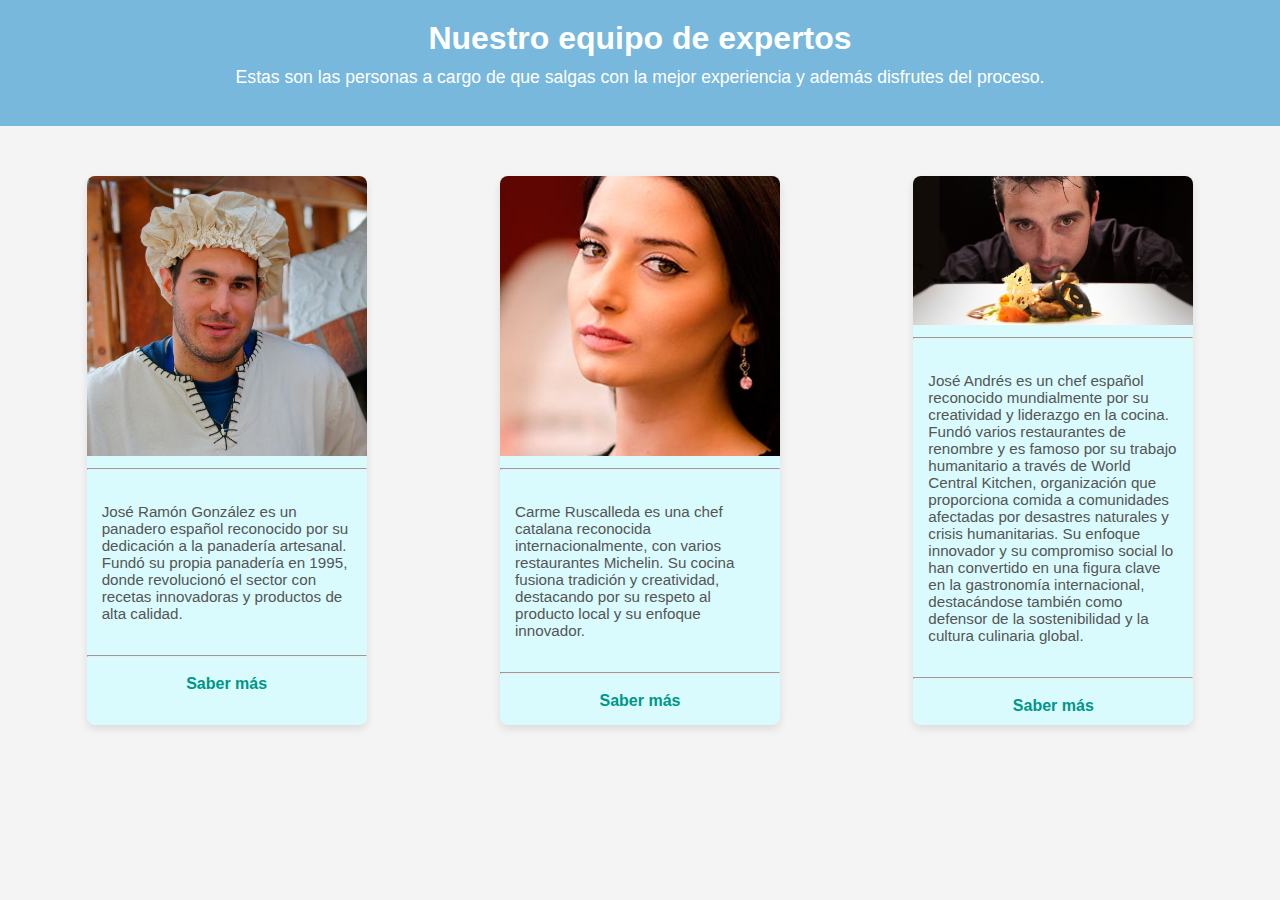
<file: cocina/HTML/cards.html>
<!DOCTYPE html>
<html lang="es">
<head>
  <meta charset="UTF-8">
  <meta name="viewport" content="width=device-width, initial-scale=1.0">
  <title>Equipo de Expertos</title>
  <link rel="stylesheet" href="../CSS/cards.css">
</head>
<body>
  <header>
    <h1>Nuestro equipo de expertos</h1>
    <p>Estas son las personas a cargo de que salgas con la mejor experiencia y además disfrutes del proceso.</p>
  </header>

  <section class="cards">
    <div class="card">
      <div class="card-header">
        <img src="../IMG/instructor2.jpg" alt="Instructor 1">
      </div>
      <hr>
      <div class="card-body">
        <p>José Ramón González es un panadero español reconocido por su dedicación a la panadería artesanal. Fundó su propia panadería en 1995, donde revolucionó el sector con recetas innovadoras y productos de alta calidad.</p>
      </div>
      <hr>
      <div class="card-footer">
        <a class="enlace" href="#">Saber más</a>
      </div>
    </div>

    <div class="card">
      <div class="card-header">
        <img src="../IMG/instructor.jpg" alt="Instructor 2">
      </div>
      <hr>
      <div class="card-body">
        <p>Carme Ruscalleda es una chef catalana reconocida internacionalmente, con varios restaurantes Michelin. Su cocina fusiona tradición y creatividad, destacando por su respeto al producto local y su enfoque innovador.</p>
      </div>
      <hr>
      <div class="card-footer">
        <a class="enlace" href="#">Saber más</a>
      </div>
    </div>

    <div class="card">
      <div class="card-header">
        <img src="../IMG/instructor3.jpg" alt="Instructor 3">
      </div>
      <hr>
      <div class="card-body">
        <p>José Andrés es un chef español reconocido mundialmente por su creatividad y liderazgo en la cocina. Fundó varios restaurantes de renombre y es famoso por su trabajo humanitario a través de World Central Kitchen, organización que proporciona comida a comunidades afectadas por desastres naturales y crisis humanitarias. Su enfoque innovador y su compromiso social lo han convertido en una figura clave en la gastronomía internacional, destacándose también como defensor de la sostenibilidad y la cultura culinaria global.</p>



        </p>
      </div>
      <hr>
      <div class="card-footer">
        <a class="enlace" href="#">Saber más</a>
      </div>
    </div>
  </section>
</body>
</html>
</file>
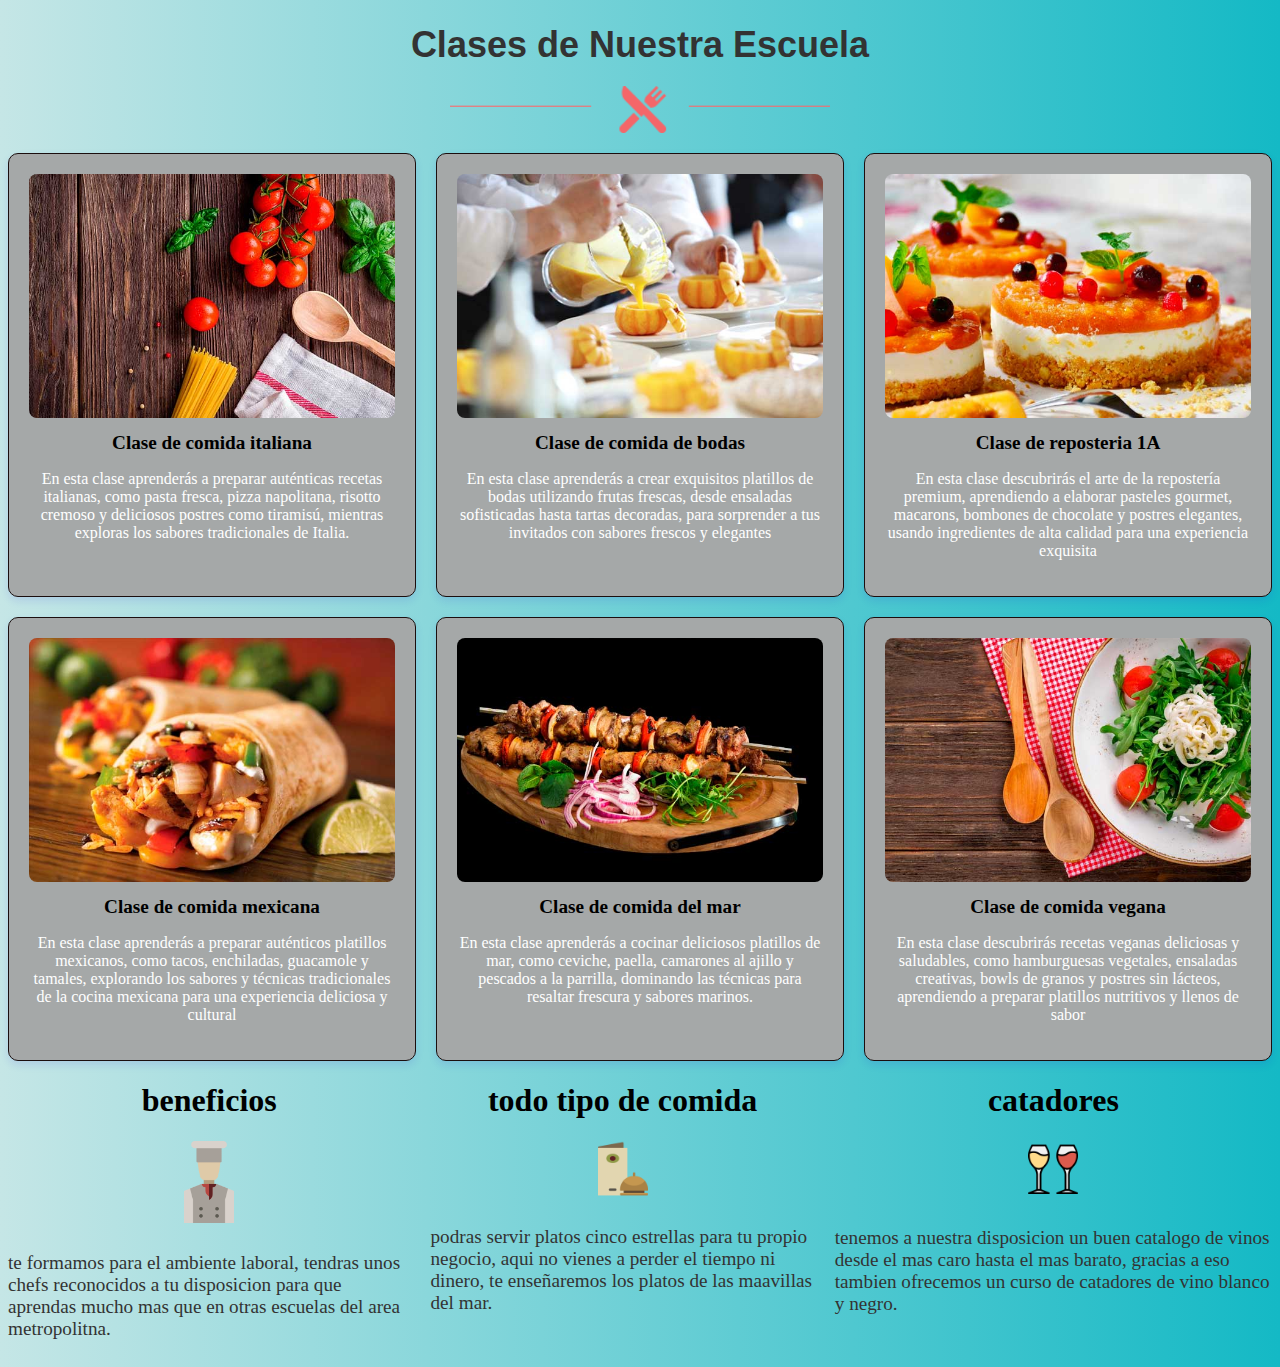
<file: cocina/HTML/clases.html>
<!DOCTYPE html>
<html lang="es">
<head>
    <meta charset="UTF-8">
    <meta name="viewport" content="width=device-width, initial-scale=1.0">
    <title>Mi Página</title>
    <link rel="stylesheet" href="../CSS/clases.css">  <!-- Enlace a tu archivo CSS -->
</head>
<body>
    <div class="titulo">
        <h1>Clases de Nuestra Escuela</h1>
        <img src="../IMG/separador.png" alt="Logo Separador" class="separador">
    </div>

    

    <div class="cards-container">
        <div class="card">
            <img src="../IMG/clase1.jpg" alt="Imagen 1">
            <h3>Clase de comida italiana</h3>
            <p>En esta clase aprenderás a preparar auténticas recetas italianas, como pasta fresca, pizza napolitana, risotto cremoso y deliciosos postres como tiramisú, mientras exploras los sabores tradicionales de Italia.</p>
        </div>
        <div class="card">
            <img src="../IMG/clase2.jpg" alt="Imagen 2">
            <h3>Clase de comida de bodas</h3>
            <p>En esta clase aprenderás a crear exquisitos platillos de bodas utilizando frutas frescas, desde ensaladas sofisticadas hasta tartas decoradas, para sorprender a tus invitados con sabores frescos y elegantes</p>
        </div>
        <div class="card">
            <img src="../IMG/clase3.jpg" alt="Imagen 3">
            <h3>Clase de reposteria 1A</h3>
            <p>En esta clase descubrirás el arte de la repostería premium, aprendiendo a elaborar pasteles gourmet, macarons, bombones de chocolate y postres elegantes, usando ingredientes de alta calidad para una experiencia exquisita</p>
        </div>
        <div class="card">
            <img src="../IMG/clase4.jpg" alt="Imagen 4">
            <h3>Clase de comida mexicana</h3>
            <p>En esta clase aprenderás a preparar auténticos platillos mexicanos, como tacos, enchiladas, guacamole y tamales, explorando los sabores y técnicas tradicionales de la cocina mexicana para una experiencia deliciosa y cultural</p>
        </div>
        <div class="card">
            <img src="../IMG/clase5.jpg" alt="Imagen 5">
            <h3>Clase de comida del mar</h3>
            <p>En esta clase aprenderás a cocinar deliciosos platillos de mar, como ceviche, paella, camarones al ajillo y pescados a la parrilla, dominando las técnicas para resaltar frescura y sabores marinos.</p>
        </div>
        <div class="card">
            <img src="../IMG/clase6.jpg" alt="Imagen 6">
            <h3>Clase de comida vegana</h3>
            <p>En esta clase descubrirás recetas veganas deliciosas y saludables, como hamburguesas vegetales, ensaladas creativas, bowls de granos y postres sin lácteos, aprendiendo a preparar platillos nutritivos y llenos de sabor</p>
        </div>
    </div>
    <div class="contenedor">
        <div class="subtitulo">
            <h1>beneficios</h1>
            <img src="../IMG/icono_chef.png" alt="">
            <p class="texto">te formamos para el ambiente laboral, tendras unos chefs reconocidos a tu disposicion para que aprendas mucho mas que en otras escuelas del area metropolitna.</p>
        </div>
    
        <div class="subtitulo">
            <h1>todo tipo de comida</h1>
            <img src="../IMG/icono_menu.png" alt="">
            <p class="texto">podras servir platos cinco estrellas para tu propio negocio, aqui no vienes a perder el tiempo ni dinero, te enseñaremos los platos de las maavillas del mar.</p>
        </div>
    
        <div class="subtitulo">
            <h1>catadores</h1>
            <img src="../IMG/icono_vino.png" alt="">
            <p class="texto">tenemos a nuestra disposicion un buen catalogo de vinos desde el mas caro hasta el mas barato, gracias a eso tambien ofrecemos un curso de catadores de vino blanco y negro.</p>
        </div>
    </div>
    

   

</body>
</html>
</file>
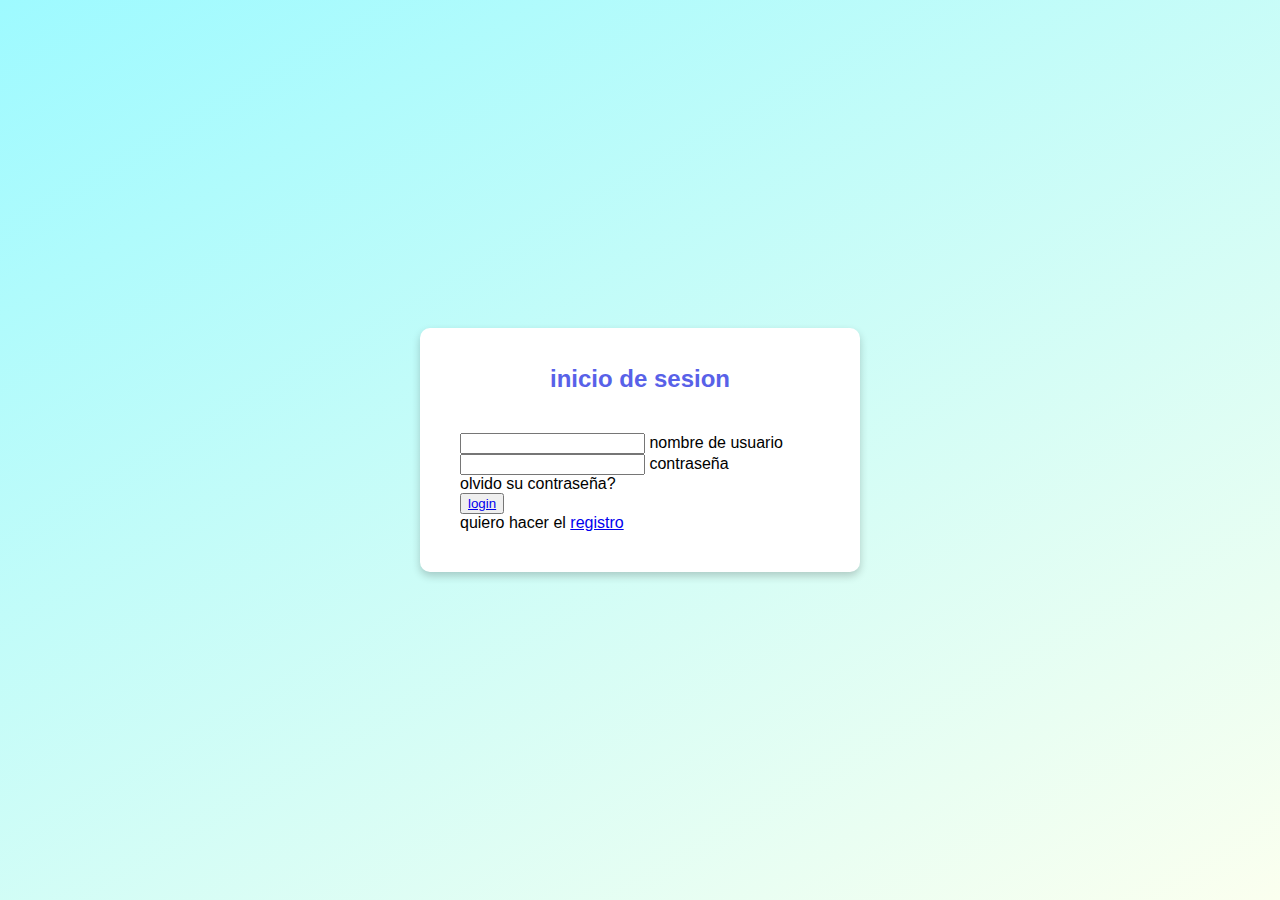
<file: cocina/HTML/login.html>
<!DOCTYPE html>
<html lang="en">
<head>
    <meta charset="UTF-8">
    <meta name="viewport" content="width=device-width, initial-scale=1.0">
    <title>Document</title>
    <link rel="stylesheet" href="../CSS/login.css"
</head>
<body>
    <div class="formulario">
        <h1>inicio de sesion</h1>
        <form method="post">
            <div class="usuario">
                <input type="text" required>
                <label>nombre de usuario</label>
                 

            </div>
            <div class="contraseña">
                <input type="password" required>
                <label>contraseña</label>
            </div>
            <div class="recordar">olvido su contraseña?</div>
            <button class="btn" type="submit"><a href=".">login</a></button>
        <div class="registrarse">
            quiero hacer el <a href ="header (2).html">registro</a>
        </div>
        </form>

    </div>
</body>
</html>
</file>
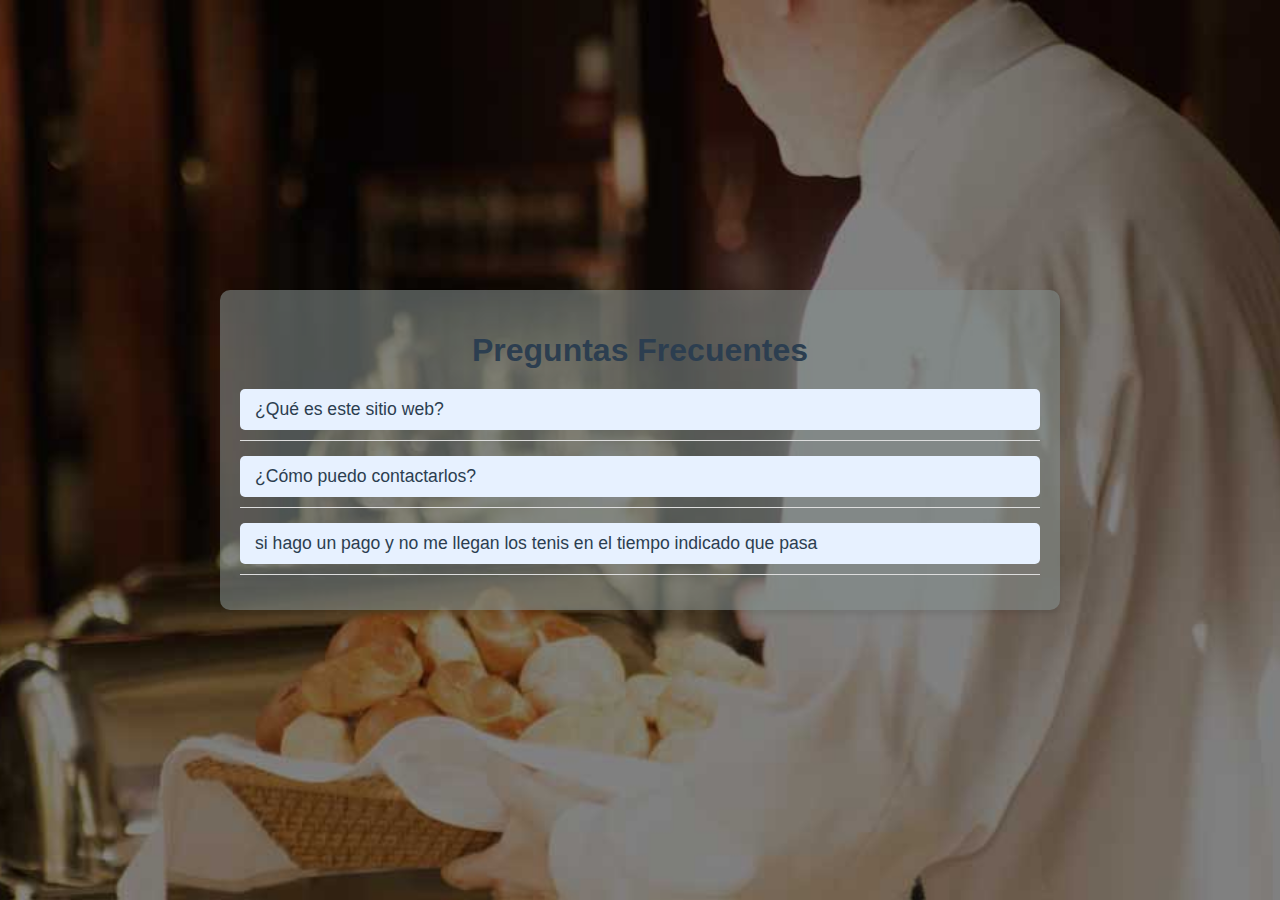
<file: cocina/HTML/preguntas.html>
<!DOCTYPE html>
<html lang="en">
<head>
    <meta charset="UTF-8">
    <meta name="viewport" content="width=device-width, initial-scale=1.0">
    <title>Preguntas y Respuestas</title>
    <link rel="stylesheet" href="../CSS/preguntas.css">
</head>
<body>
    <section class="faq-container">
        <h1 class="faq-title">Preguntas Frecuentes</h1>
        
        <div class="faq-item">
            <input type="checkbox" id="faq1">
            <label for="faq1" class="faq-question-label">¿Qué es este sitio web?</label>
            <div class="faq-answer">
                <p>Este sitio web es un espacio para responder tus preguntas más comunes de manera clara y sencilla.</p>
            </div>
        </div>
        
        <div class="faq-item">
            <input type="checkbox" id="faq2">
            <label for="faq2" class="faq-question-label">¿Cómo puedo contactarlos?</label>
            <div class="faq-answer">
                <p>Puedes contactarnos a través de nuestro formulario de contacto en la sección "Contáctanos".</p>
            </div>
        </div>
        
        <div class="faq-item">
            <input type="checkbox" id="faq3">
            <label for="faq3" class="faq-question-label">si hago un pago y no me llegan los tenis en el tiempo indicado que pasa</label>
            <div class="faq-answer">
                <p>tienes que contactar a la linea de soporte y comunicarnos todos los hechos con pruebas y pasarela de pago</p>
            </div>
        </div>
    </section>
</body>
</html>
</file>
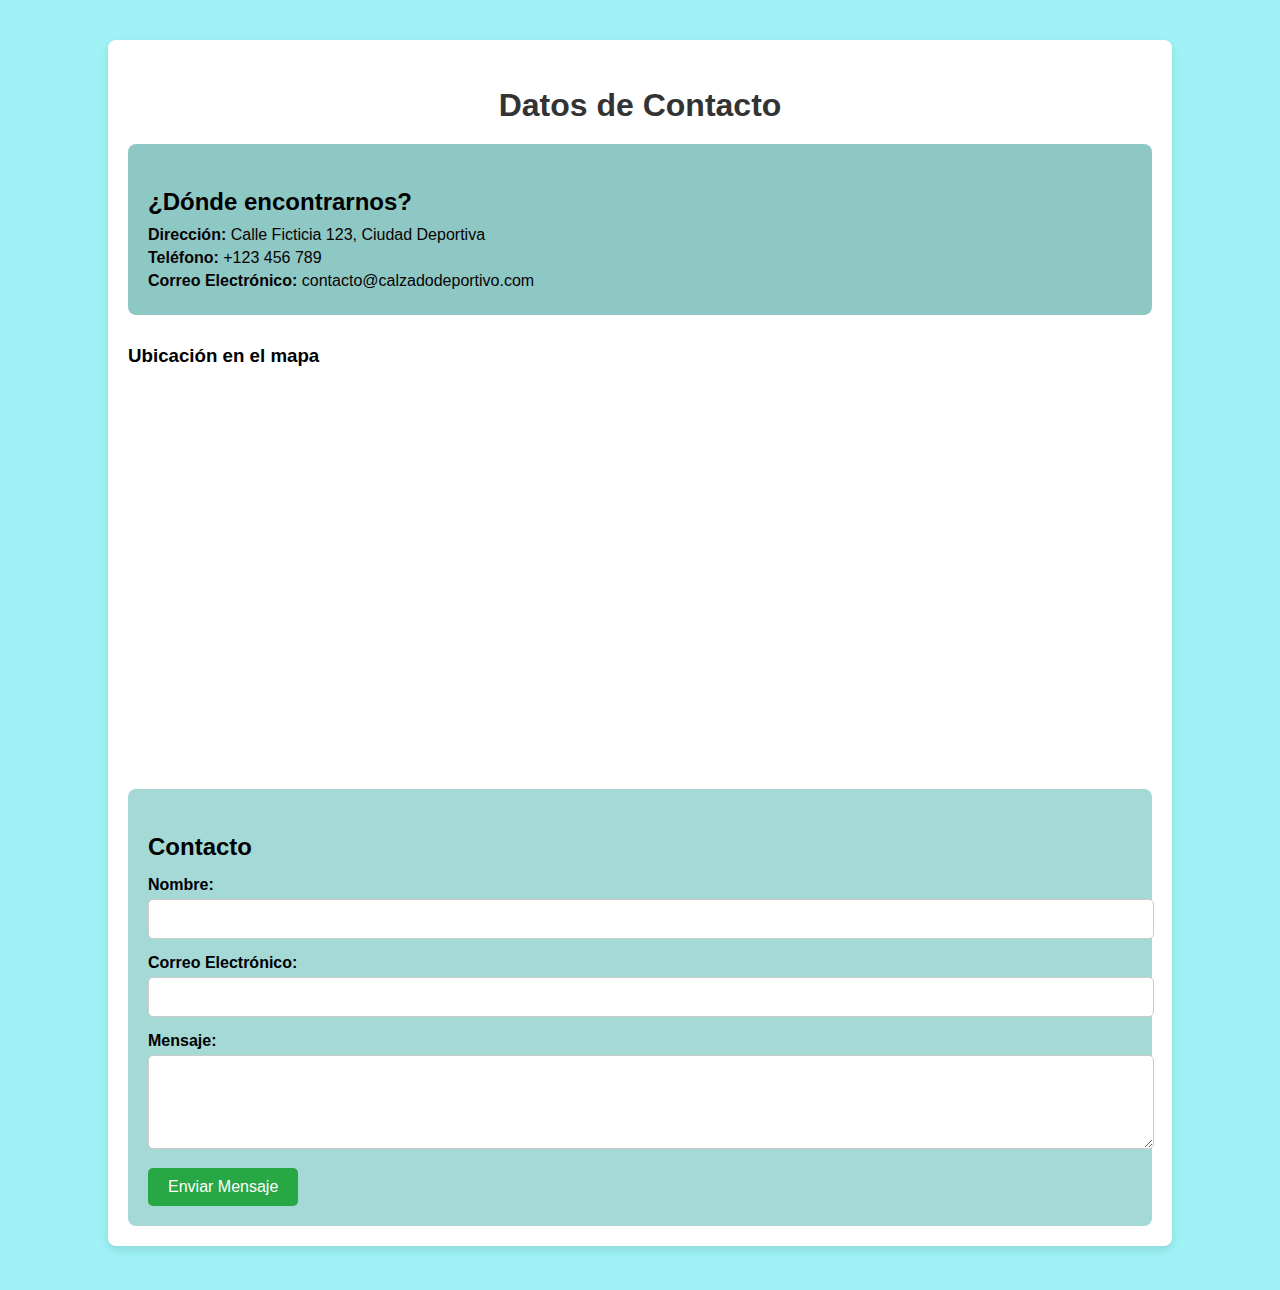
<file: cocina/HTML/telefono.html>
<!DOCTYPE html>
<html lang="es">
<head>
    <meta charset="UTF-8">
    <meta name="viewport" content="width=device-width, initial-scale=1.0">
    <title>Información - Calzado Deportivo</title>
    <link rel="stylesheet" href="../CSS/telefono.css">
</head>
<body>
    <div class="info-container">
        <h2>Datos de Contacto</h2>
        <div class="info-box">
            <h3>¿Dónde encontrarnos?</h3>
            <p><strong>Dirección:</strong> Calle Ficticia 123, Ciudad Deportiva</p>
            <p><strong>Teléfono:</strong> +123 456 789</p>
            <p><strong>Correo Electrónico:</strong> contacto@calzadodeportivo.com</p>
        </div>
        <div class="map">
            <h3>Ubicación en el mapa</h3>
            <!-- Aquí se inserta el nuevo mapa con la ubicación proporcionada -->
            <iframe src="https://www.google.com/maps/embed?pb=!1m18!1m12!1m3!1d25506.08344132367!2d-75.5862297446621!3d6.258405780234662!2m3!1f0!2f0!3f0!3m2!1i1024!2i768!4f13.1!3m3!1m2!1s0x8e44290273129325%3A0x6687d0d29c14ce12!2sCentro%20De%20Servicios%20y%20Gesti%C3%B3n%20Empresarial%20-%20Complejo%20Central%20-%20SENA!5e0!3m2!1ses!2sco!4v1733979627399!5m2!1ses!2sco" width="600" height="450" style="border:0;" allowfullscreen="" loading="lazy" referrerpolicy="no-referrer-when-downgrade"></iframe>
        </div>
        <div class="contact-form">
            <h3>Contacto</h3>
            <form action="#" method="POST">
                <label for="name">Nombre:</label>
                <input type="text" id="name" name="name" required>
                
                <label for="email">Correo Electrónico:</label>
                <input type="email" id="email" name="email" required>
                
                <label for="message">Mensaje:</label>
                <textarea id="message" name="message" rows="4" required></textarea>
                
                <button type="submit">Enviar Mensaje</button>
            </form>
        </div>
    </div>
</body>
</html>
</file>
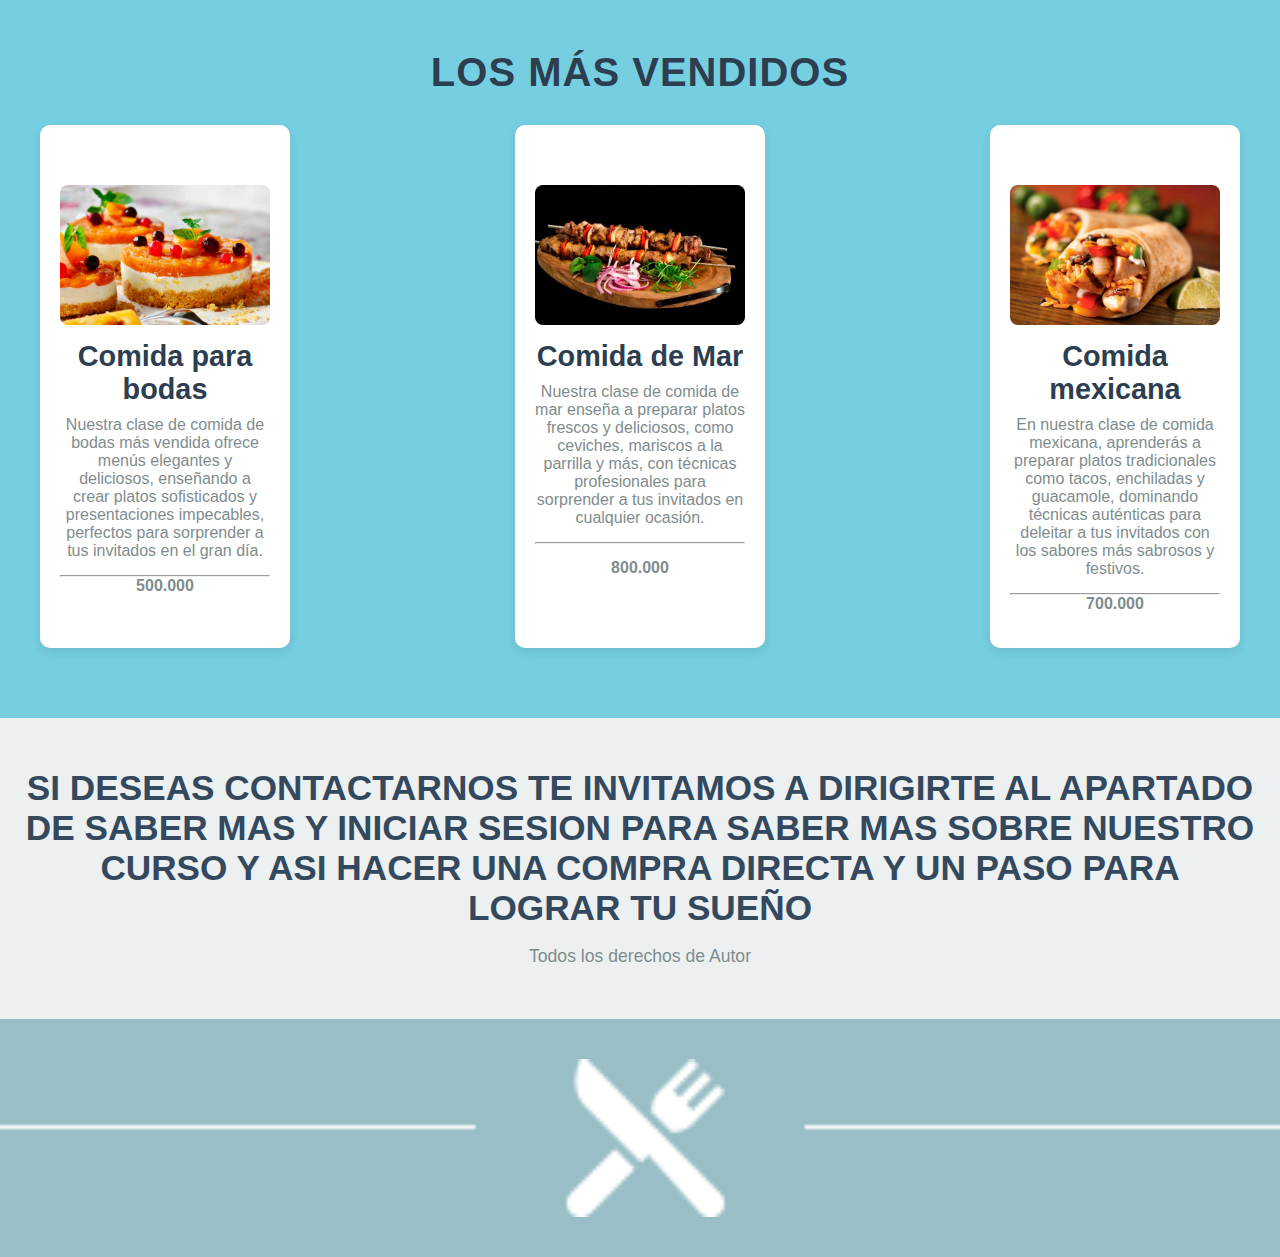
<file: cocina/HTML/vendidos.html>
<!DOCTYPE html>
<html lang="en">
<head>
    <meta charset="UTF-8">
    <meta name="viewport" content="width=device-width, initial-scale=1.0">
    <title>Los Más Vendidos</title>
    <link rel="stylesheet" href="../CSS/vendidos.css">
</head>
<body>

    <section class="masvendidos">
        <h2>Los Más Vendidos</h2>
        <div class="productos">
            <div class="producto">
                <img src="../IMG/clase3.jpg" alt="Producto 1">
                <h3>Comida para bodas</h3>
                <p>Nuestra clase de comida de bodas más vendida ofrece menús elegantes y deliciosos, enseñando a crear platos sofisticados y presentaciones impecables, perfectos para sorprender a tus invitados en el gran día.</p>
                <hr>
                <p class="precio">500.000</p>
            </div>
            <div class="producto">
                <img src="../IMG/clase5.jpg" alt="Producto 2">
                <h3>Comida de Mar</h3>
                <p>Nuestra clase de comida de mar enseña a preparar platos frescos y deliciosos, como ceviches, mariscos a la parrilla y más, con técnicas profesionales para sorprender a tus invitados en cualquier ocasión.
                    <hr>
                </p>
                <p class="precio">800.000</p>
            </div>
            <div class="producto">
                <img src="../IMG/clase4.jpg" alt="Producto 3">
                <h3>Comida mexicana</h3>
                <p>En nuestra clase de comida mexicana, aprenderás a preparar platos tradicionales como tacos, enchiladas y guacamole, dominando técnicas auténticas para deleitar a tus invitados con los sabores más sabrosos y festivos.</p>
                <hr>
                <p class="precio">700.000</p>
            </div>
        </div>
    </section>

    <section class="contenido">
        <h2>Si deseas contactarnos te invitamos a dirigirte al apartado de saber mas y iniciar sesion para saber mas sobre nuestro curso y asi hacer una compra directa y un paso para lograr tu sueño</h2>
        <p>Todos los derechos de Autor</p>
    </section>

    <img src="../IMG/separador-inverso.png" alt="Separador">

</body>
</html>
</file>
<file: cocina/CSS/cards.css>
/* Estilos generales */
body {
    font-family: Arial, sans-serif;
    margin: 0;
    padding: 0;
    background-color: #f4f4f4;
    color: #333;
  }
  
  header {
    text-align: center;
    padding: 20px;
    background-color: #77b8dc;
    color: white;
  }
  
  h1 {
    margin: 0;
    font-size: 2rem;
  }
  
  p {
    margin-top: 10px;
    font-size: 1.1rem;
  }
  
  /* Estilos para las tarjetas */
  .cards {
    display: flex;
    justify-content: space-around;
    flex-wrap: wrap;
    margin-top: 20px;
    padding: 20px;
  }
  
  .card {
    background-color: rgb(217, 251, 253);
    border-radius: 8px;
    box-shadow: 0 4px 8px rgba(0, 0, 0, 0.1);
    width: 280px;
    margin: 10px;
    overflow: hidden;
    transition: transform 0.3s ease, box-shadow 0.3s ease;
  }
  
  .card:hover {
    transform: translateY(-10px);
    box-shadow: 0 8px 16px rgba(0, 0, 0, 0.2);
  }
  
  .card-header img {
    width: 100%;
    height: auto;
  }
  
  .card-body {
    padding: 15px;
  }
  
  .card-body p {
    font-size: 0.95rem;
    color: #555;
    margin-bottom: 10px;
  }
  
  .card-footer {
    text-align: center;
    padding: 10px;
  }
  
  .enlace {
    color: #009688;
    text-decoration: none;
    font-weight: bold;
  }
  
  .enlace:hover {
    text-decoration: underline;
  }
</file>
<file: cocina/CSS/clases.css>
body {
    background: linear-gradient(to right, #c5e6e6, #14b9c5); /* Gradiente de color de izquierda a derecha */
}



/* Estilo para el título */
.titulo h1 {
    text-align: center;
    font-family: 'Arial', sans-serif;
    font-size: 36px;
    color: #333;
    margin-bottom: 20px; /* Espacio entre el título y el separador */
}

/* Estilo para el logo separador */
.separador {
    display: block;
    margin: 20px auto;  /* Centra la imagen horizontalmente */
    width: 30%;  /* Ajusta el tamaño del logo */
    height: auto;  /* Mantiene la proporción de la imagen */

}

/* Estilos para el contenedor de tarjetas */
.cards-container {
    display: grid;
    grid-template-columns: repeat(3, 1fr); /* 3 columnas */
    gap: 20px;
    margin-top: 20px;
}

/* Estilos para cada tarjeta */
.card {
    border: 1px solid hsl(0, 32%, 8%);
    border-radius: 10px;
    padding: 20px;
    box-shadow: 0 4px 8px rgba(28, 8, 214, 0.1);
    transition: transform 0.3s ease;
    text-align: center;
    background-color: rgb(165, 168, 168);
}

/* Efecto hover para las tarjetas */
.card:hover {
    transform: scale(1.05);
}

/* Estilos para las imágenes dentro de las tarjetas */
.card img {
    width: 100%;
    height: auto;
    border-radius: 8px;
}

/* Estilos para los títulos de las tarjetas */
.card h3 {
    margin: 10px 0;
    font-size: 1.2em;
}

/* Estilos para los párrafos dentro de las tarjetas */
.card p {
    font-size: 1em;
    color: #ffffff;
}

/* Contenedor que agrupa los divs */
.contenedor {
    display: flex; /* Usamos Flexbox para los divs */
    justify-content: flex-end; /* Alinea todos los divs al lado derecho */
    gap: 20px; /* Espacio entre los divs */
}

/* Estilos para cada "subtitulo" */
.subtitulo {
    display: flex;
    flex-direction: column; /* Organiza la imagen y el texto en columna */
    align-items: center; /* Centra los elementos dentro de cada div */
}

/* Estilo para las imágenes dentro de los divs */
.subtitulo img {
    width: 50px; /* Ajusta el tamaño de la imagen */
    height: auto; /* Mantiene la proporción de la imagen */
    margin-bottom: 10px; /* Espacio entre la imagen y el texto */
}

/* Estilo para los textos dentro de los divs */
.texto {
    font-size: 1.2em; /* Ajusta el tamaño del texto */
    color: #333; /* Color del texto */
}
</file>
<file: cocina/CSS/login.css>
body {
    margin: 0;
    padding: 0;
    font-family: 'Montserrat', sans-serif;
    background: linear-gradient(150deg, #9efaff, #fbffef);
    height: 100vh;
    display: flex;
    justify-content: center;
    align-items: center;
}

.formulario {
    width: 400px;
    background: #ffffff;
    border-radius: 10px;
    box-shadow: 0 4px 8px rgba(0, 0, 0, 0.2);
    overflow: hidden;
    padding: 20px;
}

.formulario h1 {
    text-align: center;
    margin-bottom: 20px;
    color: #5861e8;
    font-size: 24px;
}

.formulario form {
    padding: 20px;
    box-sizing: border-box;
}

form .campo {
    position: relative;
    margin: 30px 0;
    border-bottom: 2px solid #adadaa;
}

.campo input {
    width: 100%;
    padding: 10px 5px;
    height: 40px;
    font-size: 16px;
    border: none;
    background: none;
    outline: none;
}

.campo label {
    position: absolute;
    top: 50%;
    left: 5px;
    transform: translateY(-50%);
    color: #aaa;
    font-size: 16px;
    pointer-events: none;
    transition: 0.3s;
}

.campo input:focus + label,
.campo input:not(:placeholder-shown) + label {
    top: -10px;
    font-size: 14px;
    color: #d2d2d2;
}

.boton {
    width: 100%;
    height: 40px;
    background: #5341a3;
    border: none;
    border-radius: 5px;
    color: white;
    font-size: 16px;
    cursor: pointer;
    margin-top: 20px;
    transition: background 0.3s ease;
}

.boton:hover {
    background: #773379;
}
</file>
<file: cocina/CSS/preguntas.css>
body {
    font-family: Arial, sans-serif;
    margin: 0;
    padding: 0;
    background-image: url('../IMG/chef_bg.jpg'); /* Ruta de tu imagen de fondo (usando / en lugar de \) */
    background-size: cover;
    background-position: center; 
    background-attachment: fixed; 
    height: 100vh; 
    display: flex;
    justify-content: center;
    align-items: center; 
}


.faq-container {
    max-width: 800px;
    margin: 50px auto;
    padding: 20px;
    background: rgba(131, 141, 140, 0.581); /* Fondo semitransparente */
    border-radius: 10px;
    box-shadow: 0 4px 6px rgba(0, 0, 0, 0.1);
    width: 90%; 
}


.faq-title {
    text-align: center;
    font-size: 2rem;
    color: #2c3e50;
    margin-bottom: 20px;
}


.faq-item {
    margin-bottom: 15px;
    border-bottom: 1px solid #ddd;
    padding-bottom: 10px;
}


.faq-question-label {
    display: block;
    background: #e7f1ff;
    color: #2c3e50;
    font-size: 1.1rem;
    padding: 10px 15px;
    cursor: pointer;
    border-radius: 5px;
    transition: background 0.3s;
}


.faq-question-label:hover {
    background: #cce3fb;
}


.faq-answer {
    max-height: 0;
    overflow: hidden;
    transition: max-height 0.3s ease-in-out;
    padding: 0 15px;
    color: #555;
    background: #f1faff;
    border-radius: 5px;
}


input[type="checkbox"] {
    display: none;
}

input[type="checkbox"]:checked ~ .faq-answer {
    max-height: 1000px; 
}
</file>
<file: cocina/CSS/telefono.css>
/* General */
body {
    font-family: Arial, sans-serif;
    background-color: #9ef1f5;
    margin: 0;
    padding: 0;
}

/* Contenedor de la información */
.info-container {
    width: 80%;
    margin: 40px auto;
    padding: 20px;
    background-color: white;
    border-radius: 8px;
    box-shadow: 0 4px 8px rgba(0, 0, 0, 0.1);
}

/* Título principal */
h2 {
    text-align: center;
    color: #333;
    font-size: 2rem;
    margin-bottom: 20px;
}

/* Caja de información */
.info-box {
    background-color: #8ec8c5;
    padding: 20px;
    border-radius: 8px;
    margin-bottom: 30px;
}

.info-box h3 {
    font-size: 1.5rem;
    margin-bottom: 10px;
}

.info-box p {
    font-size: 1rem;
    color: #080303;
    margin: 5px 0;
}

/* Mapa */
.map iframe {
    width: 100%;
    height: 400px;
    border-radius: 8px;
}

/* Formulario de contacto */
.contact-form {
    background-color: #a4d9d6;
    padding: 20px;
    border-radius: 8px;
}

.contact-form h3 {
    font-size: 1.5rem;
    margin-bottom: 15px;
}

.contact-form label {
    display: block;
    margin-bottom: 5px;
    font-weight: bold;
}

.contact-form input,
.contact-form textarea {
    width: 100%;
    padding: 10px;
    margin-bottom: 15px;
    border: 1px solid #ccc;
    border-radius: 5px;
    font-size: 1rem;
}

.contact-form button {
    background-color: #28a745;
    color: white;
    padding: 10px 20px;
    border: none;
    border-radius: 5px;
    cursor: pointer;
    font-size: 1rem;
    transition: background-color 0.3s;
}

.contact-form button:hover {
    background-color: #218838;
}
</file>
<file: cocina/CSS/vendidos.css>
* {
    margin: 0;
    padding: 0;
    box-sizing: border-box;
}

/* Fondo de la página */
body {
    font-family: 'Arial', sans-serif;
    background-color: #99bec5;
    color: #333;
}

/* Estilo para la sección de productos */
.masvendidos {
    text-align: center;
    padding: 50px 20px;
    background-color: #6cd1e8ca;
    box-shadow: 0 4px 12px rgba(0, 0, 0, 0.1);
}

.masvendidos h2 {
    font-size: 2.5rem;
    color: #2c3e50;
    margin-bottom: 30px;
    text-transform: uppercase;
    letter-spacing: 1px;
}

/* Estilo para los productos */
.productos {
    display: flex;
    justify-content: space-between;
    flex-wrap: wrap;
    gap: 20px;
    max-width: 1200px; /* Asegura que los productos no se extiendan demasiado en pantallas grandes */
    margin: 0 auto; /* Centra los productos */
}

.producto {
    background-color: #fff;
    border-radius: 10px;
    box-shadow: 0 4px 10px rgba(0, 0, 0, 0.1);
    width: 250px;
    padding: 20px;
    text-align: center;
    transition: transform 0.3s ease-in-out, box-shadow 0.3s ease-in-out;
    margin-bottom: 20px; /* Asegura que haya espacio entre las filas de productos */
}

.producto img {
    max-width: 100%;
    height: auto;
    border-radius: 8px;
    margin-bottom: 15px;
}

.producto h3 {
    font-size: 1.8rem;
    color: #2c3e50;
    margin-bottom: 10px;
}

.producto p {
    font-size: 1rem;
    color: #7f8c8d;
    margin-bottom: 15px;
}

.precio {
    font-size: 1.4rem;
    font-weight: bold;
    color: #e74c3c;
}

/* Efecto al pasar el mouse sobre un producto */
.producto:hover {
    transform: translateY(-8px);
    box-shadow: 0 8px 15px rgba(0, 0, 0, 0.15);
}

/* Estilos para la sección de contenido */
.contenido {
    text-align: center;
    padding: 50px 20px;
    background-color: #ecf0f1;
}

.contenido h2 {
    font-size: 2.2rem;
    color: #34495e;
    margin-bottom: 15px;
    text-transform: uppercase;
}

.contenido p {
    font-size: 1.1rem;
    color: #7f8c8d;
    line-height: 1.5;
}

/* Imagen separadora */
img {
    width: 100%;
    height: auto;
    display: block;
    margin: 40px 0;
}

/* Mejoras en la visualización de la página en dispositivos pequeños */
@media (max-width: 768px) {
    .productos {
        flex-direction: column;
        align-items: center;
        gap: 30px; /* Aumenta el espacio entre los productos cuando están apilados */
    }
    .producto {
        width: 90%; /* Asegura que los productos no sean demasiado grandes en pantallas pequeñas */
    }

}
</file>
